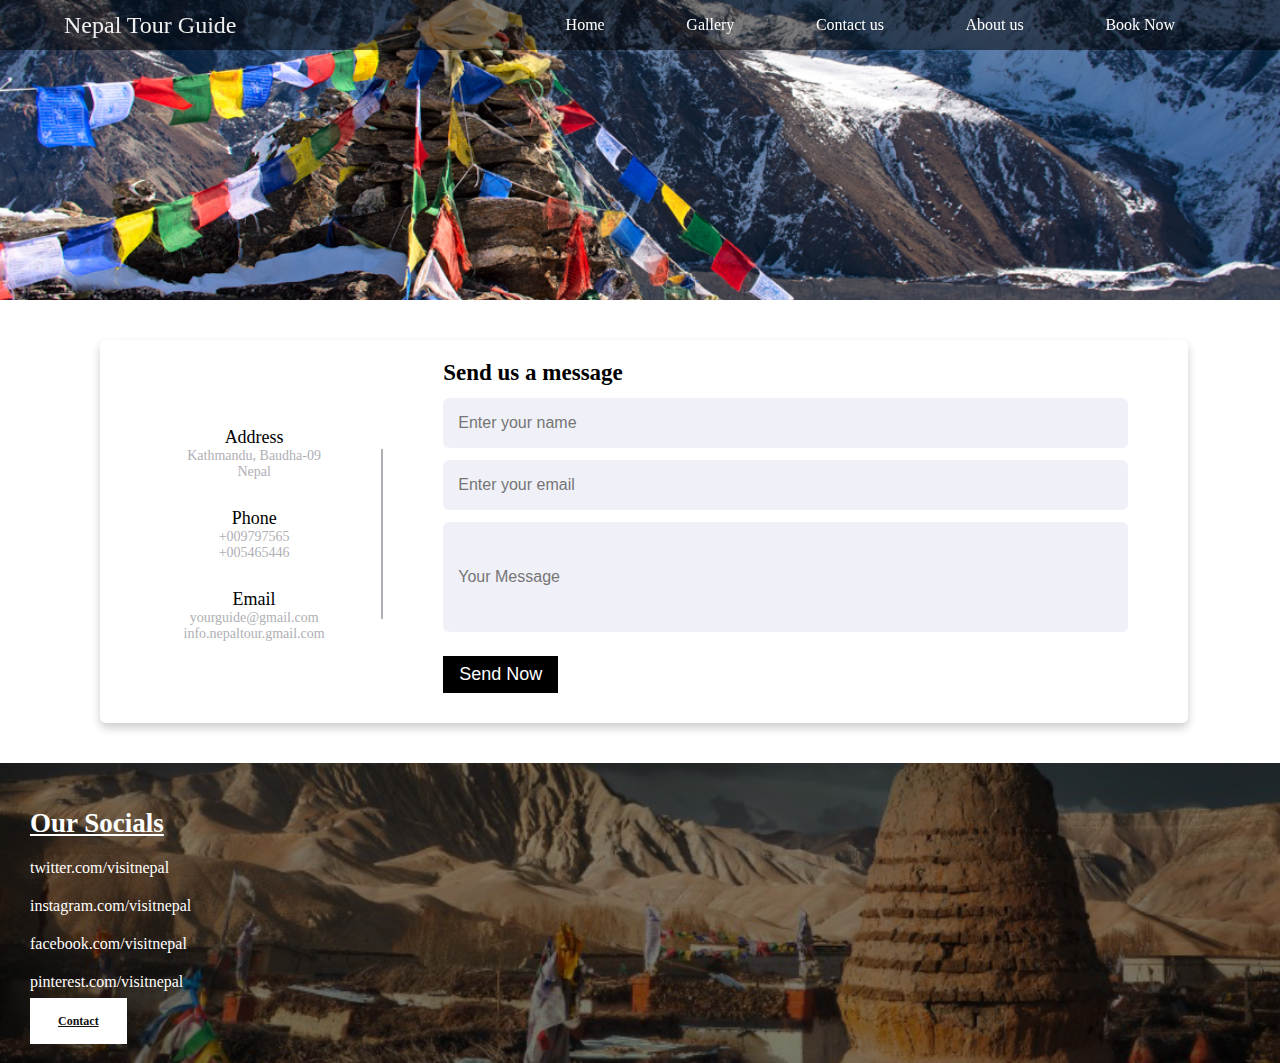
<file: AboutUS.html>
<!DOCTYPE html>
<html lang="en">
<head>
    <meta charset="UTF-8">
    <meta http-equiv="X-UA-Compatible" content="IE=edge">
    <meta name="viewport" content="width=device-width, initial-scale=1.0">
    <link rel="stylesheet" href="style.css">
    <title>About us| Nepal Tourism</title>
</head>
<body>
    <nav>
        <input id="nav-toggle" type="checkbox">
        <div class="logo">Nepal Tour Guide</div>
        <ul class="links">
          <li><a href="Index.html">Home</a></li>
          <li><a href="gallery.html">Gallery</a></li>
          <li><a href="aboutus.html">Contact us</a></li>
          <li><a href="#">About us</a></li>
          <li><a href="#">Book Now</a></li>
        </ul>
        <label for="nav-toggle" class="icon-burger">
          <div class="line"></div>
          <div class="line"></div>
          <div class="line"></div>
        </label>
       </nav>
      <div class="container-home">
        <img src="Images/Nepal_header.jpg" alt="" srcset="">
      </div>
      <div class="aboutus">
        <div class="content">
          <div class="left-side">
            <div class="address details">
              <i class="fas fa-map-marker-alt"></i>
              <div class="topic">Address</div>
              <div class="text-one">Kathmandu, Baudha-09</div>
              <div class="text-two">Nepal</div>
            </div>
            <div class="phone details">
              <i class="fas fa-phone-alt"></i>
              <div class="topic">Phone</div>
              <div class="text-one">+009797565
              </div>
              <div class="text-two">+005465446</div>
            </div>
            <div class="email details">
              <i class="fas fa-envelope"></i>
              <div class="topic">Email</div>
              <div class="text-one">yourguide@gmail.com</div>
              <div class="text-two">info.nepaltour.gmail.com</div>
            </div>
          </div>
          <div class="right-side">
            <div class="topic-text">Send us a message</div>
            <p></p>
          <form action="#">
            <div class="input-box">
              <input type="text" placeholder="Enter your name">
            </div>
            <div class="input-box">
              <input type="text" placeholder="Enter your email">
            </div>
            <div class="input-box message-box">
                <input type="text" placeholder="Your Message">
            </div>
            <div class="button">
              <input type="button" value="Send Now" >
            </div>
          </form>
        </div>
        </div>
      </div>
      <footer class="footer">
        <div class="footer-container">
            <div class="row-foot">
                <div class="col-foot">
                    <h4>Our Socials</h4>
                    <ul>
                        <li><a href="Images/Twitter-logo.svg.webp"><ion-icon name="logo-twitter"></ion-icon>twitter.com/visitnepal</a></li>
                        <li><a href="Images/insta.png"><ion-icon name="logo-instagram"></ion-icon>instagram.com/visitnepal</a></li>
                        <li><a href="Images/Facebook-logo.png"><ion-icon name="logo-facebook"></ion-icon>facebook.com/visitnepal</a></li>
                        <li><a href="Images/Pinterest-logo.png"><ion-icon name="logo-pinterest"></ion-icon>pinterest.com/visitnepal</a></li>
                    </ul>
                    <a href="" class="more-btn">Contact</a>
                </div>
            </div>
        </div>
    </footer>
</body>
</html>
</file>
<file: style.css>
* {
  margin: 0;
  padding: 0;
  box-sizing: border-box;
}
.container-home{
  position: relative;
  margin-top: 0px;
}
.container-home img{
  display: block;
  width: 100%;
  height: 300px;
  object-fit: cover;
}
nav{
  position: fixed;
  z-index: 10;
  left: 0;
  right: 0;
  top: 0px;
  padding: 0 5%;
  height: 50px;
  background-image: url(Images/Rectacngle.png);
}

nav .logo{
  float: left;
  width: 40%;
  height: 100%;
  display: flex;
  align-items: center;
  font-size: 24px;
  color: #efefef;
}

nav .links{
  float: right;
  padding: 0;
  margin: 0;
  width: 60%;
  height: 100%;
  display: flex;
  justify-content: space-around;
  align-items: center;
}

nav .links li{
  list-style: none;
}

nav .links a{
  display: block;
  padding: 1em;
  font-size: 16px;
  font-weight: 300;
  color: white;
  text-decoration: none;
}

nav .links a:hover{
  background-color: #111111;
}

#nav-toggle{
  position: absolute;
  top: -100px;
}
nav .icon-burger{
  display: none;
  position: absolute;
  right: 5%;
  top: 50%;
  transform: translateY(-50%);

}

nav .icon-burger .line{
  width: 30px;
  height: 5px;
  background-color: white;
  margin: 5px;
  border-radius: 3px;
  transition: all .3s ease-in-out;
}
section{
  width: 80%;
  margin: 80px auto;
}

.title{
  text-align: center;
  font-size: 4vmin;
}

.row{
  display: flex;
  flex-direction: row;
  align-items: center;
  width: 100%;
  justify-content: space-between;
}
.row .col img{
  width: 80%;
  transition: transform .2s; /* Animation */
}
.row .col img:hover{
  transform: scale(1.1)
}

.row .col{
  display: flex;
  flex-direction: column;
  align-items: center;
}

.events .row{
  margin-top:50px;
}
h4{
  font-size: 3vmin;
  margin: 20px auto;
}

p{
  padding: 0px 40px;
}

.events .more-btn {
  margin-top: 30px;
}
 .more-btn{
  background: white;
  padding: 16px 28px;
  font-size: 12px;
  font-weight: bold;
  color: #111111;
  border: none;
  outline: none;
  box-shadow: 0px 16px 32px 0px rgb(0 0 0 / 6%);
  margin-right: 20px;
  left: 50%;
 }

 .more-btn:hover{
  background: #111111;
  color: white;
  transition: 0.3s;
  cursor: pointer;
 }

.explore{
  width: 100%;
  height: 50vh;
  background-image: url('Images/backgrouond.png');
  background-position: center;
  background-size: cover;
  background-repeat: no-repeat;
  display: flex;
  align-items: center;
}

.explore-content{
  width: 100%;
  padding: 50px;
  color: white;
  display: flex;
  align-items: center;
  flex-direction: column;
}

.explore-content h1{
  font-size: 6vmin;
  margin-bottom: 50px;
}

.explore-content p{
  color: #bab6b6;
  text-align: center;
}


.explore-content .more-btn{
  margin-top: 40px;
}

.row-plans{
  display: flex;
  flex-direction: row;
  align-items: center;
  width: 100%;
  justify-content: space-between;
}
.row-plans .col-plans img{
  width: 80%;
  transition: transform .2s; /* Animation */
  height: 400px;
  background-position: center;
  background-size: cover;
  background-repeat: no-repeat;
  align-items: center;
  object-fit: cover;
}
.row-plans .col-plans img:hover{
  transform: scale(1.1)
}

.row-plans .col-plans{
  display: flex;
  flex-direction: column;
  align-items: center;
}

.plans .row-plans{
  margin-top:50px;
}
.col-plans h4{
  font-size: 3vmin;
  margin: 20px auto;
}

.col-plans p{
  padding: 0px 40px;
}

.col-plans .more-btn {
  margin-top: 30px;
}
.footer-container{
  max-width: 1170px;
  margin: 5px 30px;
}
ul{
  list-style: none;
}
.footer{
  padding: 20px 0;
  height: 300px;
  background-image: url(Images/lower.png);
  background-position: center;
  background-size: cover;
  background-repeat: no-repeat;
  display: flex;
  flex-direction: column;
  
}

.row-foot{
  display: flex;
  flex-wrap: wrap;
}
.col-foot h4{
  color: white;
  text-decoration: underline;
}
.col-foot ul li{
  margin-bottom: 20px;
}
.col-foot ul li a{
  text-decoration: none;
  color: white;
}

.col-foot ul li a:hover{
  color: crimson;
  transition: .3s ease-in-out;
}
/*Gallery*/
body {
  margin: 0;
  padding: 0;
}
.grid-gallery {
  width: 100%;
  max-width: 1200px;
  margin: 0 auto;
  padding: 50px 20px;
  display: grid;
  grid-template-columns: repeat(auto-fit, minmax(250px, 1fr));
  grid-auto-rows: 250px;
  grid-auto-flow: dense;
  grid-gap: 20px;
}

.grid-gallery .grid-item {
  position: relative;
  background-color: #efefef;
  overflow: hidden;
}

.grid-gallery .grid-item img {
  width: 100%;
  height: 100%;
  object-fit: cover;
  transition: transform 0.5s cubic-bezier(0.165, 0.84, 0.44, 1);
}

.grid-gallery .grid-item:hover img {
  transform: scale(1.1);
}

.grid-gallery .grid-item a {
  cursor: zoom-in;
}

.grid-gallery .grid-item:nth-child(3n- 2) {
  grid-column: span 2;
  grid-row: span 2;
}

.grid-gallery .more-btn button {
  background: white;
  padding: 16px 28px;
  font-size: 12px;
  font-weight: bold;
  color: #111111;
  border: none;
  outline: none;
  box-shadow: 0px 16px 32px 0px rgb(0 0 0 / 6%);
  margin-right: 20px;
  left: 50%;
}

.grid-gallery .more-btn button:hover {
  background: #111111;
  color: white;
  transition: 0.3s;
  cursor: pointer;
}

/*about us*/
.aboutus{
  width: 85%;
  background: #fff;
  border-radius: 6px;
  padding: 20px 60px 30px 40px;
  box-shadow: 0 5px 10px rgba(0, 0, 0, 0.2);
  margin: 40px 100px;
}
.aboutus .content{
  display: flex;
  align-items: center;
  justify-content: space-between;
}
.aboutus .content .left-side{
  width: 25%;
  height: 100%;
  display: flex;
  flex-direction: column;
  align-items: center;
  justify-content: center;
  margin-top: 15px;
  position: relative;
}
.content .left-side::before{
  content: '';
  position: absolute;
  height: 70%;
  width: 2px;
  right: -15px;
  top: 50%;
  transform: translateY(-50%);
  background: #afafb6;
}
.content .left-side .details{
  margin: 14px;
  text-align: center;
}
.content .left-side .details i{
  font-size: 30px;
  color: #3e2093;
  margin-bottom: 10px;
}
.content .left-side .details .topic{
  font-size: 18px;
  font-weight: 500;
}
.content .left-side .details .text-one,
.content .left-side .details .text-two{
  font-size: 14px;
  color: #afafb6;
}
.aboutus .content .right-side{
  width: 75%;
  margin-left: 75px;
}
.content .right-side .topic-text{
  font-size: 23px;
  font-weight: 600;
  color: black;
}
.right-side .input-box{
  height: 50px;
  width: 100%;
  margin: 12px 0;
}
.right-side .input-box input,
.right-side .input-box textarea{
  height: 100%;
  width: 100%;
  border: none;
  outline: none;
  font-size: 16px;
  background: #F0F1F8;
  border-radius: 6px;
  padding: 0 15px;
  resize: none;
}
.right-side .message-box{
  min-height: 110px;
}
.right-side .input-box textarea{
  padding-top: 6px;
}
.right-side .button{
  display: inline-block;
  margin-top: 12px;
}
.right-side .button input[type="button"]{
  color: #fff;
  font-size: 18px;
  outline: none;
  border: none;
  padding: 8px 16px;
  background: black;
  cursor: pointer;
  transition: all 0.3s ease;
}
.button input[type="button"]:hover{
  background: white;
  color: #111111;
}


/*responsive*/
@media screen and (max-width: 768px) {
  nav .logo{
    float: none;
    width: auto;
    justify-content: center;
  }
  
  nav .links{
    float: none;
    position: fixed;
    z-index: 9;
    left: 0;
    right: 0;
    top: 50px;
    bottom: 100%;
    width: auto;
    height: auto;
    flex-direction: column;
    justify-content: space-evenly;
    background-color: rgba(0,0,0,.8);
    overflow: hidden;
    box-sizing: border-box;
    transition: all .5s ease-in-out;
  }

  nav .links a{
    font-size: 20px;
  }
  nav :checked ~ .links {
		bottom: 0;
  }

  nav .icon-burger{
    display: block;
  }

  nav :checked ~ .icon-burger .line:nth-child(1) {
		transform: translateY(10px) rotate(225deg);
	}

	nav :checked ~ .icon-burger .line:nth-child(3) {
		transform: translateY(-10px) rotate(-225deg);
	}
  
	nav :checked ~ .icon-burger .line:nth-child(2) {
		opacity: 0;
	}
	.row{
    flex-direction: column;
  }

  .row-plans{
    flex-direction: column;
  }
  .grid-gallery {
    grid-template-columns: repeat(auto-fit, minmax(250px, 1fr));
    grid-auto-rows: 250px;
  }

  .grid-gallery .grid-item:nth-child(3n- 2) {
    grid-column: unset;
    grid-row: unset;
  }

  .aboutus{
    margin: 40px 0;
    height: 100%;
  }
  .aboutus .content{
    flex-direction: column-reverse;
  }
 .aboutus .content .left-side{
   width: 100%;
   flex-direction: row;
   margin-top: 40px;
   justify-content: center;
   flex-wrap: wrap;
 }
 .aboutus .content .left-side::before{
   display: none;
 }
 .aboutus .content .right-side{
   width: 100%;
   margin-left: 0;
 }
}
@media (max-width: 950px) {
  .aboutus{
    width: 90%;
    padding: 30px 40px 40px 35px ;
  }
  .aboutus .content .right-side{
   width: 75%;
   margin-left: 55px;
}
.row-plans{
  flex-direction: column;
}
}
</file>
